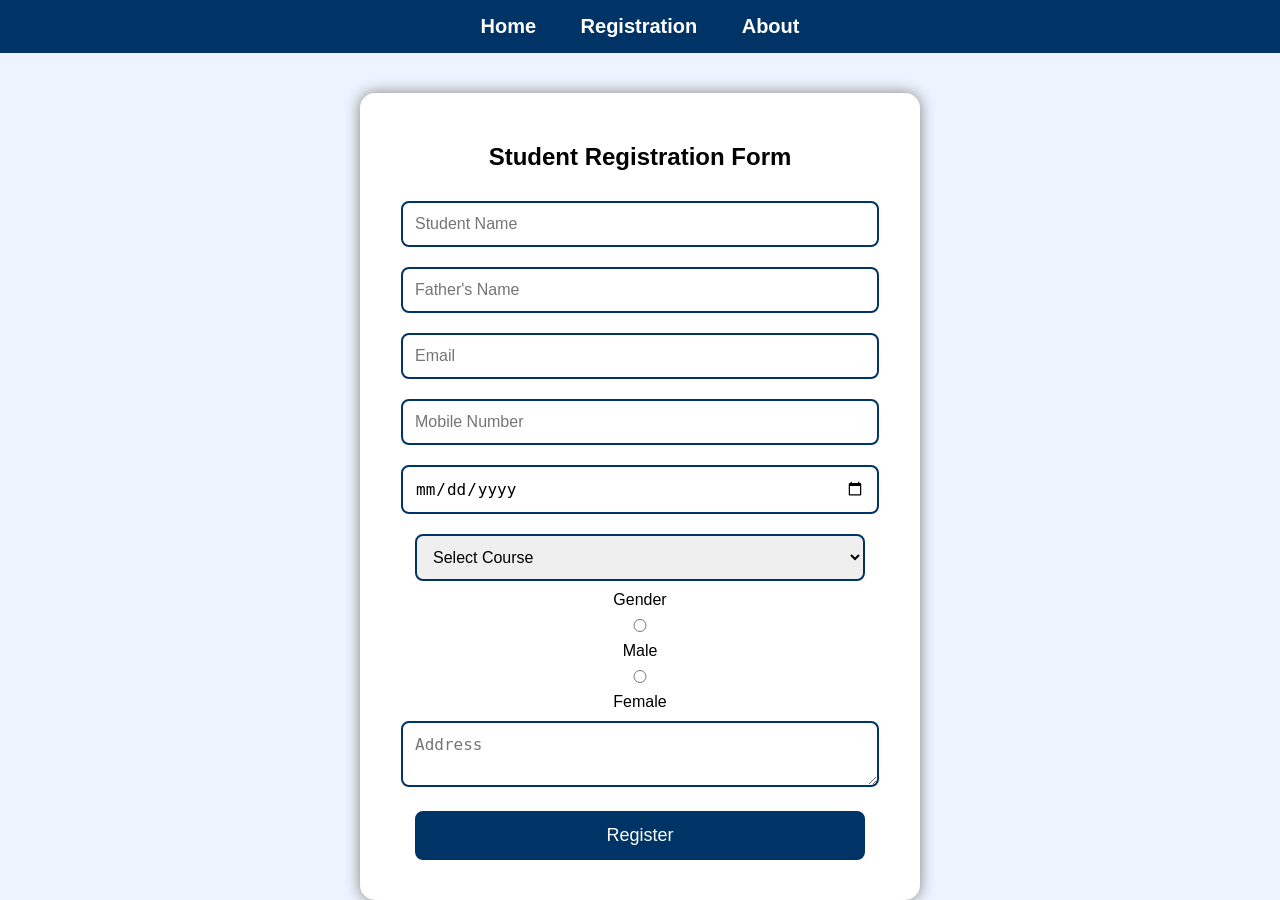
<file: registration.html>
<!DOCTYPE html>
<html>
<head>

<title>Registration</title>

<link rel="stylesheet" href="style.css">

</head>

<body>

<nav>
<a href="index.html">Home</a>
<a href="registration.html">Registration</a>
<a href="about.html">About</a>
</nav>

<div class="form-box">

<h2>Student Registration Form</h2>

<form>

<input type="text" placeholder="Student Name">

<input type="text" placeholder="Father's Name">

<input type="email" placeholder="Email">

<input type="number" placeholder="Mobile Number">

<input type="date">

<select>

<option>Select Course</option>

<option>BCA</option>

<option>BBA</option>

<option>BA</option>

<option>B.Com</option>

<option>B.Sc</option>

</select>

<label>Gender</label>

<input type="radio" name="g"> Male

<input type="radio" name="g"> Female

<textarea placeholder="Address"></textarea>

<input type="submit" value="Register">

</form>

</div>

</body>

</html>
</file>
<file: style.css>
body{

margin:0;
padding:0;
background:#eef4ff;
font-family:Arial;
text-align:center;

}

nav{

background:#003366;
padding:15px;

}

nav a{

color:white;
text-decoration:none;
margin:20px;
font-size:20px;
font-weight:bold;
transition:.4s;

}

nav a:hover{

color:yellow;

}

.container{

width:80%;
margin:auto;
background:white;
padding:30px;
margin-top:30px;
border-radius:15px;
box-shadow:0px 0px 15px gray;

}

.logo{

width:180px;
height:220px;
border-radius:10px;
border:4px solid orange;

}

h1{

color:#003366;
letter-spacing:2px;
text-transform:uppercase;

}

p{

font-size:20px;
line-height:30px;
color:#444;

}

.form-box{

width:500px;
margin:auto;
margin-top:40px;
background:white;
padding:30px;
border-radius:15px;
box-shadow:0px 0px 15px gray;

}

input,select,textarea{

width:90%;
padding:12px;
margin:10px;
border:2px solid #003366;
border-radius:8px;
font-size:16px;

}

input[type=submit]{

background:#003366;
color:white;
cursor:pointer;
font-size:18px;

}

input[type=submit]:hover{

background:orange;
color:black;
transform:scale(1.05);

}

video{

border-radius:15px;
border:5px solid #003366;
margin-top:20px;

}
</file>
